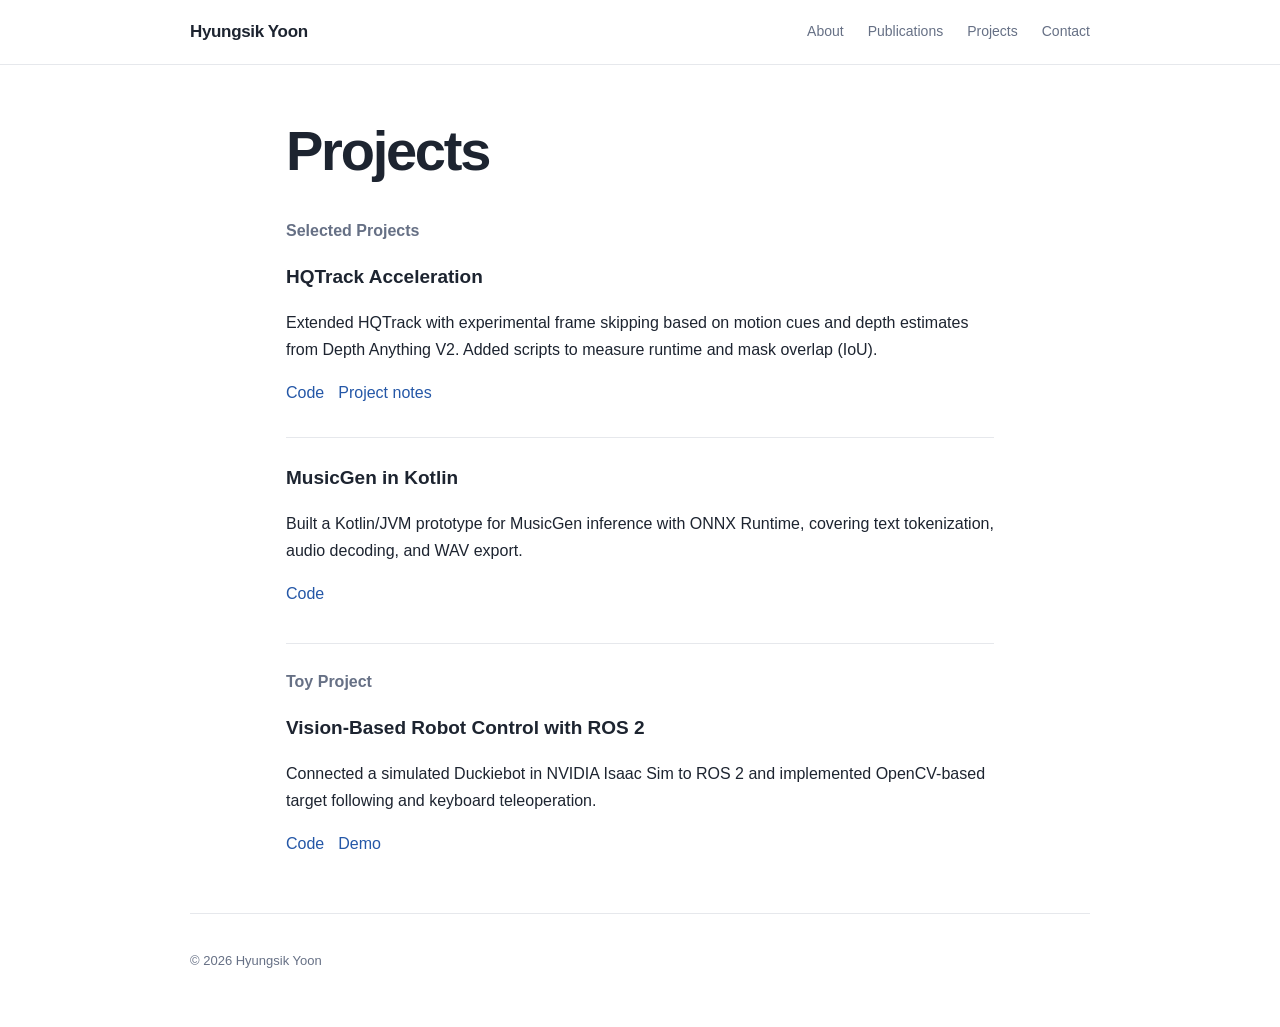
<file: projects/index.html>
<!DOCTYPE html>
<html lang="en">
<head>
  <meta charset="UTF-8" />
  <meta name="viewport" content="width=device-width, initial-scale=1.0" />
  <title>Projects | Hyungsik Yoon</title>
  <meta name="description" content="Selected software and machine learning projects by Hyungsik Yoon." />
  <link rel="stylesheet" href="../style.css?v=3" />
  <style>
    .projects-page {
      max-width: 708px;
      padding: 56px 0 40px;
    }

    .projects-page h1 {
      margin-bottom: 36px;
    }

    .projects-section + .projects-section {
      margin-top: 36px;
      padding-top: 24px;
      border-top: 1px solid var(--line);
    }

    .projects-section > h2 {
      margin: 0 0 16px;
      color: var(--muted);
      font-size: 16px;
    }

    .projects-page .project-title {
      font-size: 19px;
    }

    .projects-section .project:last-child {
      margin-bottom: 0;
    }

    .projects-page .project + .project {
      border-top: 1px solid var(--line);
      padding-top: 24px;
    }
  </style>
</head>

<body>
  <header class="site-header">
    <div class="container nav-wrap">
      <a class="site-name" href="../">Hyungsik Yoon</a>

      <nav class="nav">
        <a href="../#about">About</a>
        <a href="../#publications">Publications</a>
        <a href="./" aria-current="page">Projects</a>
        <a href="../#contact">Contact</a>
      </nav>
    </div>
  </header>

  <main class="container projects-page">
    <h1>Projects</h1>

    <section class="projects-section" aria-labelledby="selected-projects">
      <h2 id="selected-projects">Selected Projects</h2>

      <article class="project">
        <h3 class="project-title">HQTrack Acceleration</h3>
        <p>
          Extended HQTrack with experimental frame skipping based on motion cues
          and depth estimates from Depth Anything V2. Added scripts to measure
          runtime and mask overlap (IoU).
        </p>
        <p class="project-links">
          <a href="https://github.com/yoonhyungsik/HQTrack_acceleration/tree/main/demo">Code</a>
          <a href="https://github.com/yoonhyungsik/HQTrack_acceleration/blob/main/readme.md">Project notes</a>
        </p>
      </article>

      <article class="project">
        <h3 class="project-title">MusicGen in Kotlin</h3>
        <p>
          Built a Kotlin/JVM prototype for MusicGen inference with ONNX Runtime,
          covering text tokenization, audio decoding, and WAV export.
        </p>
        <p class="project-links">
          <a href="https://github.com/yoonhyungsik/musicgen-kotlin">Code</a>
        </p>
      </article>
    </section>

    <section class="projects-section" aria-labelledby="toy-project">
      <h2 id="toy-project">Toy Project</h2>

      <article class="project">
        <h3 class="project-title">Vision-Based Robot Control with ROS 2</h3>
        <p>
          Connected a simulated Duckiebot in NVIDIA Isaac Sim to ROS 2 and
          implemented OpenCV-based target following and keyboard teleoperation.
        </p>
        <p class="project-links">
          <a href="https://github.com/yoonhyungsik/isaac-sim">Code</a>
          <a href="https://www.youtube.com/watch?v=W6TCE6UrPcc">Demo</a>
        </p>
      </article>
    </section>
  </main>

  <footer class="footer container">
    <p>© 2026 Hyungsik Yoon</p>
  </footer>
</body>
</html>
</file>
<file: style.css>
:root {
  --bg: #ffffff;
  --text: #1d2430;
  --muted: #667085;
  --line: #e6e8ec;
  --accent: #2457a7;
  --soft: #f5f7fa;
  --max-width: 900px;
}

* {
  box-sizing: border-box;
}

html {
  scroll-behavior: smooth;
  scroll-padding-top: 72px;
}

body {
  margin: 0;
  background: var(--bg);
  color: var(--text);
  font-family:
    Inter,
    ui-sans-serif,
    -apple-system,
    BlinkMacSystemFont,
    "Segoe UI",
    Roboto,
    Helvetica,
    Arial,
    sans-serif;
  font-size: 16px;
  line-height: 1.7;
}

a {
  color: var(--accent);
  text-decoration: none;
}

a:hover {
  text-decoration: underline;
}

.container {
  width: min(var(--max-width), calc(100% - 40px));
  margin: 0 auto;
}

.site-header {
  position: sticky;
  top: 0;
  z-index: 20;
  background: rgba(255, 255, 255, 0.94);
  border-bottom: 1px solid var(--line);
  backdrop-filter: blur(8px);
}

.nav-wrap {
  min-height: 64px;
  display: flex;
  align-items: center;
  justify-content: space-between;
  gap: 24px;
}

.site-name {
  color: var(--text);
  font-size: 17px;
  font-weight: 700;
  letter-spacing: -0.02em;
}

.site-name:hover {
  text-decoration: none;
}

.nav {
  display: flex;
  gap: 24px;
  font-size: 14px;
}

.nav a {
  color: var(--muted);
}

.nav a:hover {
  color: var(--text);
  text-decoration: none;
}

.hero {
  display: grid;
  grid-template-columns: 150px 1fr;
  gap: 42px;
  align-items: start;
  padding-top: 78px;
  padding-bottom: 64px;
}

.profile-photo {
  width: 142px;
  height: 142px;
  object-fit: cover;
  border-radius: 50%;
  border: 1px solid var(--line);
}

.eyebrow {
  margin: 0 0 8px;
  color: var(--accent);
  font-size: 13px;
  font-weight: 700;
  letter-spacing: 0.06em;
  text-transform: uppercase;
}

h1 {
  margin: 0;
  font-size: clamp(38px, 6vw, 56px);
  line-height: 1.08;
  letter-spacing: -0.04em;
}

.affiliation {
  margin: 14px 0 0;
  color: var(--muted);
}

.placeholder {
  color: #9aa1ad;
}

.intro {
  max-width: 650px;
  margin: 24px 0 0;
  font-size: 18px;
  color: #374151;
}

.links {
  display: flex;
  flex-wrap: wrap;
  gap: 18px;
  margin-top: 26px;
  font-weight: 600;
}

.section {
  display: grid;
  grid-template-columns: 150px 1fr;
  gap: 42px;
  padding: 48px 0;
  border-top: 1px solid var(--line);
}

.section h2 {
  margin: 0;
  font-size: 17px;
  line-height: 1.5;
  letter-spacing: -0.02em;
}

.section-content > :first-child {
  margin-top: 0;
}

.section-content > :last-child {
  margin-bottom: 0;
}

.interest-list {
  display: flex;
  flex-wrap: wrap;
  gap: 9px;
  margin-top: 24px;
}

.interest-list span {
  padding: 5px 10px;
  border: 1px solid var(--line);
  border-radius: 999px;
  background: var(--soft);
  color: #4b5563;
  font-size: 13px;
}

.empty-section {
  min-height: 34px;
}

.publication,
.project {
  margin-bottom: 30px;
}

.pub-title,
.project-title {
  margin: 0 0 4px;
  font-weight: 700;
}

.pub-venue {
  color: var(--muted);
}

.pub-links,
.project-links {
  display: flex;
  gap: 14px;
}

.contact p {
  margin-bottom: 5px;
}

.footer {
  padding: 36px 0 54px;
  border-top: 1px solid var(--line);
  color: var(--muted);
  font-size: 13px;
}

.footer p {
  margin: 0;
}

@media (max-width: 720px) {
  html {
    scroll-padding-top: 104px;
  }

  .nav-wrap {
    flex-direction: column;
    align-items: flex-start;
    justify-content: center;
    gap: 8px;
    padding: 10px 0;
  }

  .nav {
    flex-wrap: wrap;
    gap: 4px 16px;
  }

  .hero {
    grid-template-columns: 1fr;
    gap: 24px;
    padding-top: 52px;
  }

  .profile-photo {
    width: 112px;
    height: 112px;
  }

  .section {
    grid-template-columns: 1fr;
    gap: 18px;
    padding: 36px 0;
  }

  .intro {
    font-size: 17px;
  }
}
</file>
